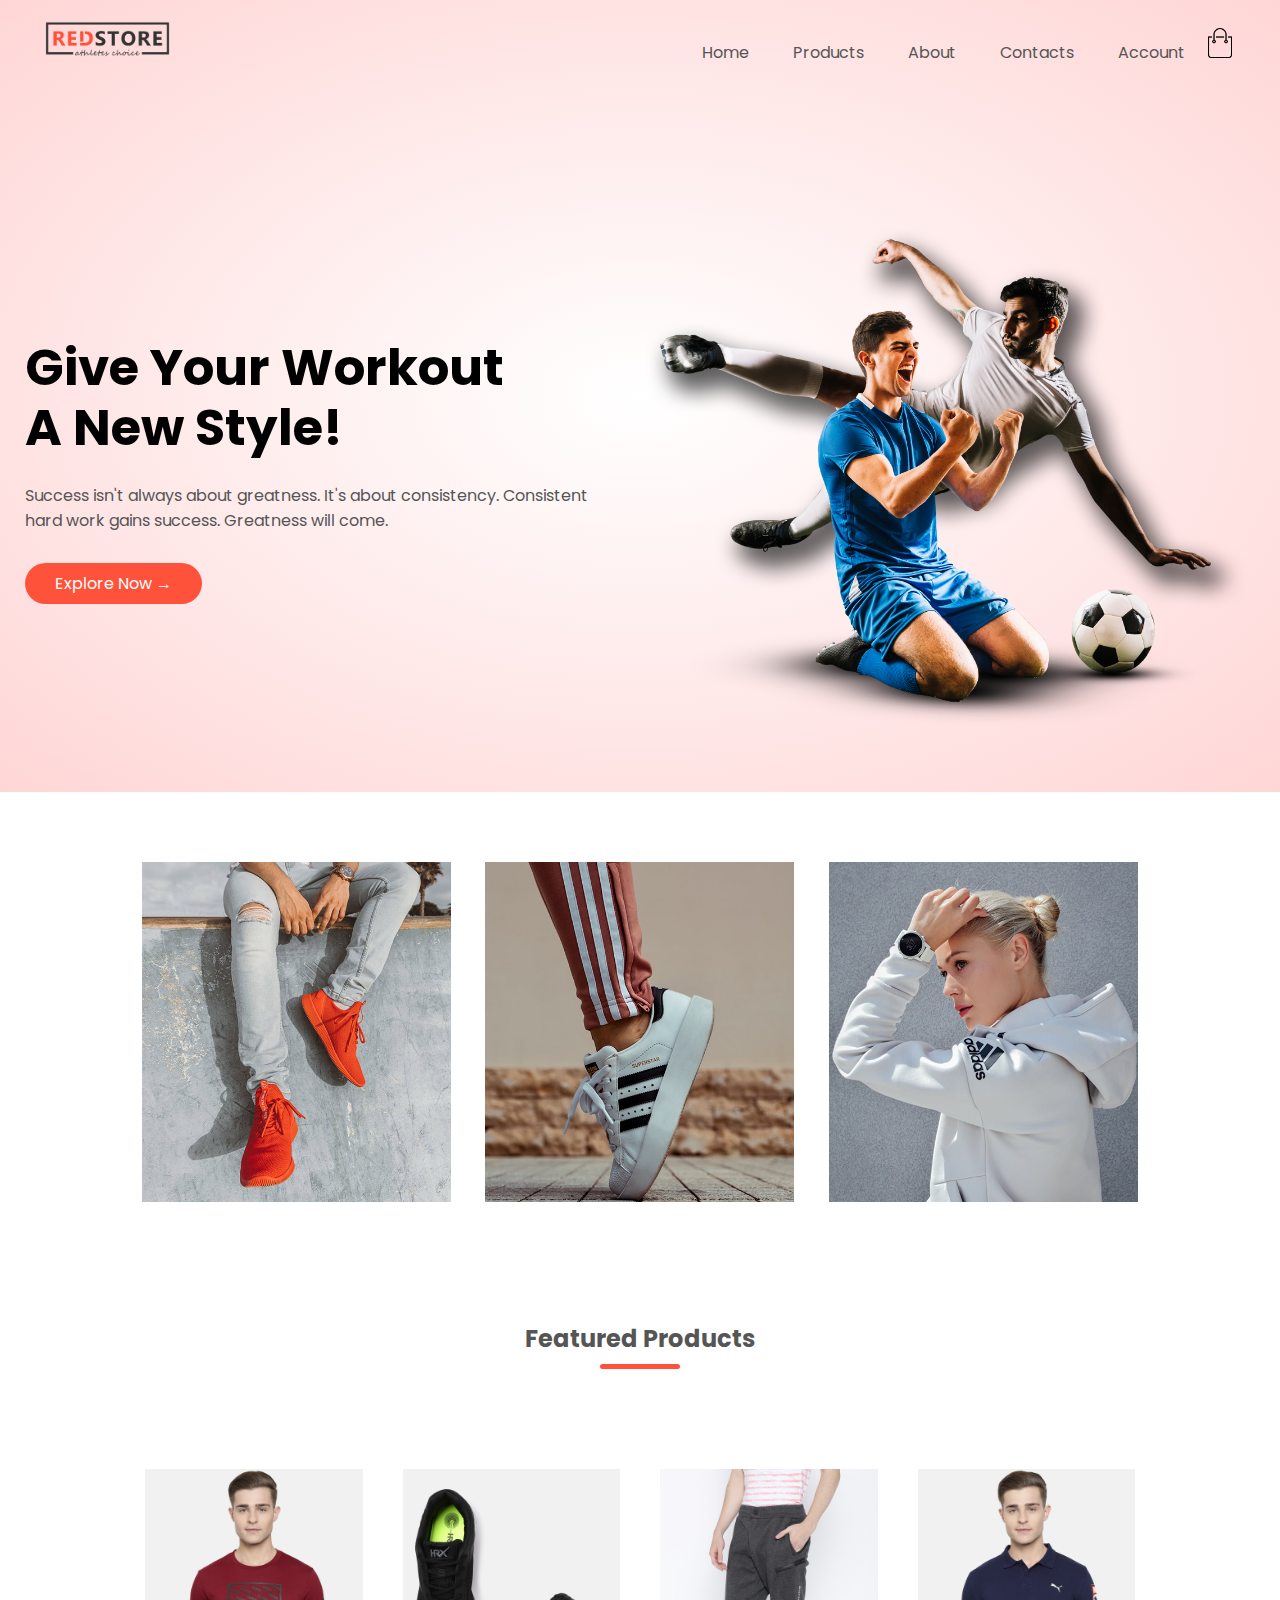
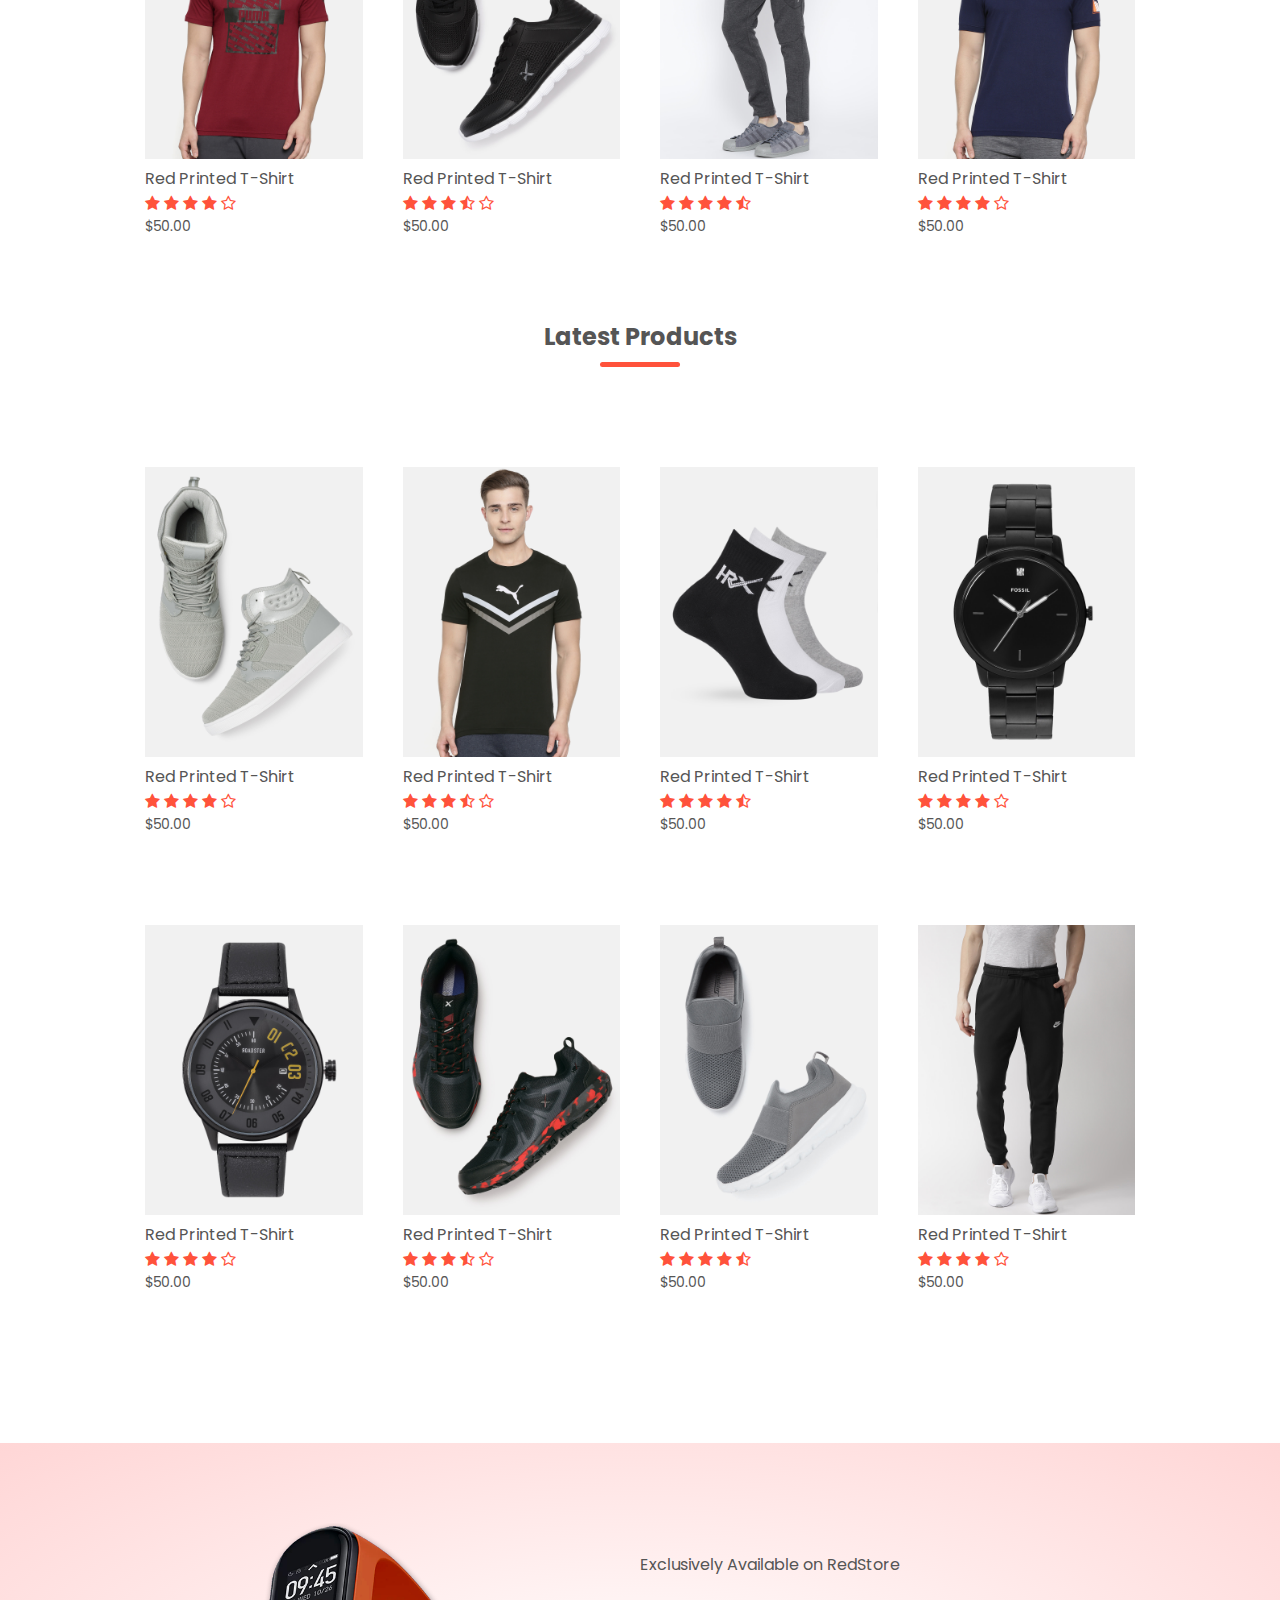
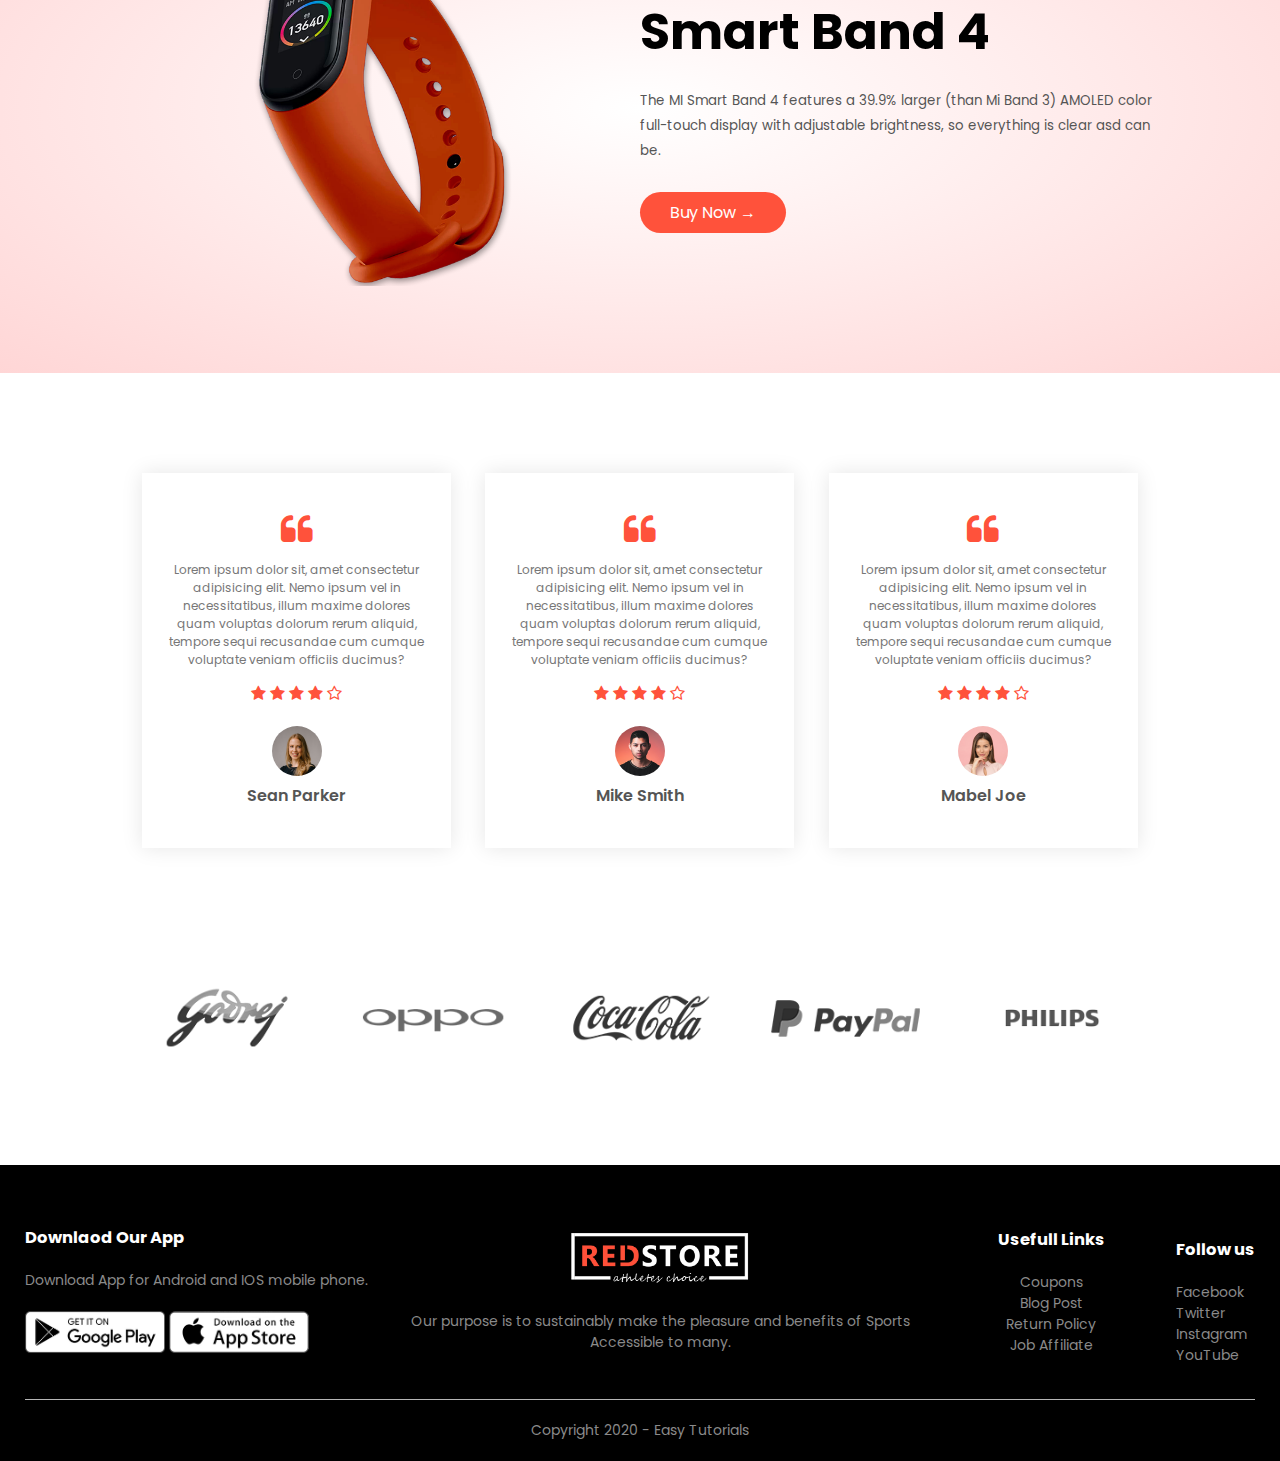
<file: index.html>
<!DOCTYPE html>
<html lang="en">
<head>
  <meta charset="UTF-8">
  <meta name="viewport" content="width=device-width, initial-scale=1.0">
  <title>RedStore | Ecommerce Website Design</title>
  <link rel="stylesheet" href="style.css">
  <link rel="preconnect" href="https://fonts.googleapis.com">
  <link rel="preconnect" href="https://fonts.gstatic.com" crossorigin>
  <link href="https://fonts.googleapis.com/css2?family=Poppins:wght@300;400;500;600;700&display=swap" rel="stylesheet">
  <link rel="stylesheet" href="https://stackpath.bootstrapcdn.com/font-awesome/4.7.0/css/font-awesome.min.css">
</head>
<body>
  <div class="header">
    <div class="container">
      <div class="navbar">
        <div class="logo">
          <img src="images/logo.png">
        </div>
        <nav>
          <ul id="MenuItems">
            <li><a href="">Home</a></li>
            <li><a href="">Products</a></li>
            <li><a href="">About</a></li>
            <li><a href="">Contacts</a></li>
            <li><a href="">Account</a></li>
          </ul>
        </nav>
        <img src="images/cart.png" width="30px" height="30px">
        <img src="images/menu.png" class="menu-icon" onclick="menutoggle()">
      </div>
      <div class="row">
        <div class="col-2">
          <h1>Give Your Workout<br> A New Style!</h1>
          <p>Success isn't always about greatness. It's about consistency. Consistent<br> hard work gains success. Greatness will come.</p>
          <a href="" class="btn">Explore Now &#8594;</a>
        </div>
        <div class="col-2">
          <img src="images/image1.png">
        </div>
      </div>
    </div>
  </div>

<!-- Featured Categories -->
  <div class="categories">
    <div class="small-container">
      <div class="row">
        <div class="col-3">
          <img src="images/category-1.jpg" alt="">
        </div>
        <div class="col-3">
          <img src="images/category-2.jpg" alt="">
        </div>
        <div class="col-3">
          <img src="images/category-3.jpg" alt="">
        </div>
      </div>
    </div>
  </div>

  <!-- Featured Categories -->
   <div class="small-container">
    <h2 class="title">Featured Products</h2>
    <div class="row">
      <div class="col-4">
        <img src="images/product-1.jpg" alt="">
        <h4>Red Printed T-Shirt</h4>
        <div class="rating">
          <i class="fa fa-star"></i>
          <i class="fa fa-star"></i>
          <i class="fa fa-star"></i>
          <i class="fa fa-star"></i>
          <i class="fa fa-star-o"></i>
        </div>
        <p>$50.00</p>
      </div>

      <div class="col-4">
        <img src="images/product-2.jpg" alt="">
        <h4>Red Printed T-Shirt</h4>
        <div class="rating">
          <i class="fa fa-star"></i>
          <i class="fa fa-star"></i>
          <i class="fa fa-star"></i>
          <i class="fa fa-star-half-o"></i>
          <i class="fa fa-star-o"></i>
        </div>
        <p>$50.00</p>
      </div>

      <div class="col-4">
        <img src="images/product-3.jpg" alt="">
        <h4>Red Printed T-Shirt</h4>
        <div class="rating">
          <i class="fa fa-star"></i>
          <i class="fa fa-star"></i>
          <i class="fa fa-star"></i>
          <i class="fa fa-star"></i>
          <i class="fa fa-star-half-o"></i>
        </div>
        <p>$50.00</p>
      </div>

      <div class="col-4">
        <img src="images/product-4.jpg" alt="">
        <h4>Red Printed T-Shirt</h4>
        <div class="rating">
          <i class="fa fa-star"></i>
          <i class="fa fa-star"></i>
          <i class="fa fa-star"></i>
          <i class="fa fa-star"></i>
          <i class="fa fa-star-o"></i>
        </div>
        <p>$50.00</p>
      </div>
    </div>
    <h2 class="title">Latest Products</h2>
    <div class="row">
      <div class="col-4">
        <img src="images/product-5.jpg" alt="">
        <h4>Red Printed T-Shirt</h4>
        <div class="rating">
          <i class="fa fa-star"></i>
          <i class="fa fa-star"></i>
          <i class="fa fa-star"></i>
          <i class="fa fa-star"></i>
          <i class="fa fa-star-o"></i>
        </div>
        <p>$50.00</p>
      </div>

      <div class="col-4">
        <img src="images/product-6.jpg" alt="">
        <h4>Red Printed T-Shirt</h4>
        <div class="rating">
          <i class="fa fa-star"></i>
          <i class="fa fa-star"></i>
          <i class="fa fa-star"></i>
          <i class="fa fa-star-half-o"></i>
          <i class="fa fa-star-o"></i>
        </div>
        <p>$50.00</p>
      </div>

      <div class="col-4">
        <img src="images/product-7.jpg" alt="">
        <h4>Red Printed T-Shirt</h4>
        <div class="rating">
          <i class="fa fa-star"></i>
          <i class="fa fa-star"></i>
          <i class="fa fa-star"></i>
          <i class="fa fa-star"></i>
          <i class="fa fa-star-half-o"></i>
        </div>
        <p>$50.00</p>
      </div>

      <div class="col-4">
        <img src="images/product-8.jpg" alt="">
        <h4>Red Printed T-Shirt</h4>
        <div class="rating">
          <i class="fa fa-star"></i>
          <i class="fa fa-star"></i>
          <i class="fa fa-star"></i>
          <i class="fa fa-star"></i>
          <i class="fa fa-star-o"></i>
        </div>
        <p>$50.00</p>
      </div>
    </div>

    <div class="row">
      <div class="col-4">
        <img src="images/product-9.jpg" alt="">
        <h4>Red Printed T-Shirt</h4>
        <div class="rating">
          <i class="fa fa-star"></i>
          <i class="fa fa-star"></i>
          <i class="fa fa-star"></i>
          <i class="fa fa-star"></i>
          <i class="fa fa-star-o"></i>
        </div>
        <p>$50.00</p>
      </div>

      <div class="col-4">
        <img src="images/product-10.jpg" alt="">
        <h4>Red Printed T-Shirt</h4>
        <div class="rating">
          <i class="fa fa-star"></i>
          <i class="fa fa-star"></i>
          <i class="fa fa-star"></i>
          <i class="fa fa-star-half-o"></i>
          <i class="fa fa-star-o"></i>
        </div>
        <p>$50.00</p>
      </div>

      <div class="col-4">
        <img src="images/product-11.jpg" alt="">
        <h4>Red Printed T-Shirt</h4>
        <div class="rating">
          <i class="fa fa-star"></i>
          <i class="fa fa-star"></i>
          <i class="fa fa-star"></i>
          <i class="fa fa-star"></i>
          <i class="fa fa-star-half-o"></i>
        </div>
        <p>$50.00</p>
      </div>

      <div class="col-4">
        <img src="images/product-12.jpg" alt="">
        <h4>Red Printed T-Shirt</h4>
        <div class="rating">
          <i class="fa fa-star"></i>
          <i class="fa fa-star"></i>
          <i class="fa fa-star"></i>
          <i class="fa fa-star"></i>
          <i class="fa fa-star-o"></i>
        </div>
        <p>$50.00</p>
      </div>
    </div>
   </div>
   <!-- Offer -->
    <div class="offer">  
      <div class="small-container">
        <div class="row">
          <div class="col-2">
            <img src="images/exclusive.png" class="offer-img">
          </div>
          <div class="col-2">
            <p>Exclusively Available on RedStore</p>
            <h1>Smart  Band 4</h1>
            <small>
              The MI Smart Band 4 features a 39.9% larger (than Mi Band 3) AMOLED color full-touch display with adjustable brightness, so everything is clear asd can be. <br>
            </small>
            <a href="" class="btn">Buy Now &#8594;</a>
          </div>
        </div>
      </div>
    </div>

    <!-- Testimonial -->
    <div class="testimonial">
      <div class="small-container">
        <div class="row">
          <div class="col-3">
            <i class="fa fa-quote-left"></i>
            <p>Lorem ipsum dolor sit, amet consectetur adipisicing elit. Nemo ipsum vel in necessitatibus, illum maxime dolores quam voluptas dolorum rerum aliquid, tempore sequi recusandae cum cumque voluptate veniam officiis ducimus?</p>
            <div class="rating">
              <i class="fa fa-star"></i>
              <i class="fa fa-star"></i>
              <i class="fa fa-star"></i>
              <i class="fa fa-star"></i>
              <i class="fa fa-star-o"></i>
            </div>
            <img src="images/user-1.png" alt="">
            <h3>Sean Parker</h3>
          </div>

          <div class="col-3">
            <i class="fa fa-quote-left"></i>
            <p>Lorem ipsum dolor sit, amet consectetur adipisicing elit. Nemo ipsum vel in necessitatibus, illum maxime dolores quam voluptas dolorum rerum aliquid, tempore sequi recusandae cum cumque voluptate veniam officiis ducimus?</p>
            <div class="rating">
              <i class="fa fa-star"></i>
              <i class="fa fa-star"></i>
              <i class="fa fa-star"></i>
              <i class="fa fa-star"></i>
              <i class="fa fa-star-o"></i>
            </div>
            <img src="images/user-2.png" alt="">
            <h3>Mike Smith</h3>
          </div>

          <div class="col-3">
            <i class="fa fa-quote-left"></i>
            <p>Lorem ipsum dolor sit, amet consectetur adipisicing elit. Nemo ipsum vel in necessitatibus, illum maxime dolores quam voluptas dolorum rerum aliquid, tempore sequi recusandae cum cumque voluptate veniam officiis ducimus?</p>
            <div class="rating">
              <i class="fa fa-star"></i>
              <i class="fa fa-star"></i>
              <i class="fa fa-star"></i>
              <i class="fa fa-star"></i>
              <i class="fa fa-star-o"></i>
            </div>
            <img src="images/user-3.png" alt="">
            <h3>Mabel Joe</h3>
          </div>
        </div>
      </div>
    </div>

    <!-- Brands -->
     <div class="brands">
      <div class="small-container">
        <div class="row">
          <div class="col-5">
            <img src="images/logo-godrej.png">
          </div>
          <div class="col-5">
            <img src="images/logo-oppo.png">
          </div>
          <div class="col-5">
            <img src="images/logo-coca-cola.png">
          </div>
          <div class="col-5">
            <img src="images/logo-paypal.png">
          </div>
          <div class="col-5">
            <img src="images/logo-philips.png">
          </div>
        </div>
      </div>
     </div>
     <!-- Footer -->
     <div class="footer">
        <div class="container">
          <div class="row">
            <div class="footer-col-1">
              <h3>Downlaod Our App</h3>
              <p>Download App for Android and IOS mobile phone.</p>
              <div class="app-logo">
                <img src="images/play-store.png">
                <img src="images/app-store.png">
              </div>
            </div>
            <div class="footer-col-2">
              <img src="images/logo-white.png">
              <p>Our purpose is to sustainably make the pleasure and benefits of Sports Accessible to many.</p>
            </div>
            <div class="footer-col-3">
              <h3>Usefull Links</h3>
              <ul>
                <li>Coupons</li>
                <li>Blog Post</li>
                <li>Return Policy</li>
                <li>Job Affiliate</li>
              </ul>
            </div>
            <div class="footer-col-5">
              <h3>Follow us</h3>
              <ul>
                <li>Facebook</li>
                <li>Twitter</li>
                <li>Instagram</li>
                <li>YouTube</li>
              </ul>
            </div>
          </div>
          <hr>
          <p class="copyright">Copyright 2020 - Easy Tutorials</p>
        </div>
     </div>

     <!-- js for toggle menu -->
      <script>
        var MenuItems = document.getElementById("MenuItems");

        MenuItems.style.maxHeight = "0px";

        function menutoggle() {
          if(MenuItems.style.maxHeight == "0px")
              {
                MenuItems.style.maxHeight = "200px"
              }
          else
              {
                MenuItems.style.maxHeight = "0px"
              }
        }
      </script>
</body>
</html>
</file>
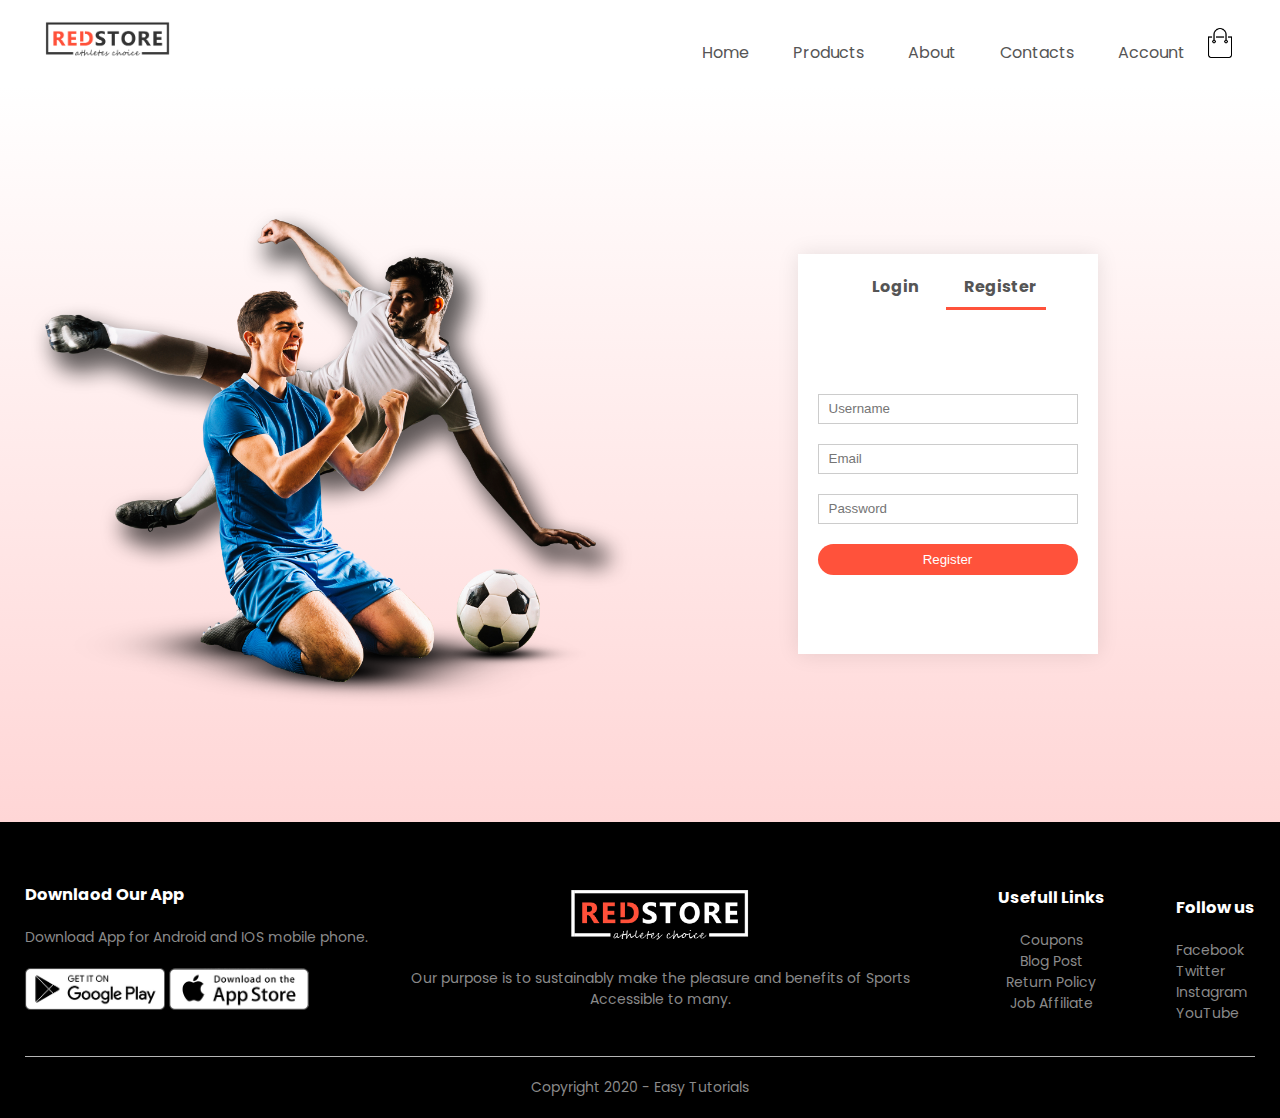
<file: account.html>
<!DOCTYPE html>
<html lang="en">
<head>
  <meta charset="UTF-8">
  <meta name="viewport" content="width=device-width, initial-scale=1.0">
  <title>All Products RedStore</title>
  <link rel="stylesheet" href="style.css">
  <link rel="preconnect" href="https://fonts.googleapis.com">
  <link rel="preconnect" href="https://fonts.gstatic.com" crossorigin>
  <link href="https://fonts.googleapis.com/css2?family=Poppins:wght@300;400;500;600;700&display=swap" rel="stylesheet">
  <link rel="stylesheet" href="https://stackpath.bootstrapcdn.com/font-awesome/4.7.0/css/font-awesome.min.css">
</head>
<body>
    <div class="container">
      <div class="navbar">
        <div class="logo">
          <img src="images/logo.png">
        </div>
        <nav>
          <ul id="MenuItems">
            <li><a href="">Home</a></li>
            <li><a href="">Products</a></li>
            <li><a href="">About</a></li>
            <li><a href="">Contacts</a></li>
            <li><a href="">Account</a></li>
          </ul>
        </nav>
        <img src="images/cart.png" width="30px" height="30px">
        <img src="images/menu.png" class="menu-icon" onclick="menutoggle()">
      </div>
    </div>
 
    <!-- Accouny page -->

    <div class="account-page">
      <div class="container">
        <div class="row">
          <div class="col-2">
            <img src="images/image1.png" width="100%">
          </div>

          <div class="col-2">
            <div class="form-container">
              <div class="form-btn">
                <span onclick="login()">Login</span>
                <span onclick="register()">Register</span>
                <hr id="Indicator">
              </div>

              <form id="LoginForm">
                <input type="text" placeholder="Username">
                <input type="password" placeholder="Password">
                <button type="submit" class="btn">Login</button>
                <a href="">Forgot Password</a>
              </form>

              <form id="RegForm">
                <input type="text" placeholder="Username">
                <input type="email" placeholder="Email">
                <input type="password" placeholder="Password">
                <button type="submit" class="btn">Register</button>
              </form>
            </div>
          </div>
        </div>
      </div>
    </div>


    <!-- Footer -->
    <div class="footer">
      <div class="container">
        <div class="row">
          <div class="footer-col-1">
            <h3>Downlaod Our App</h3>
            <p>Download App for Android and IOS mobile phone.</p>
            <div class="app-logo">
              <img src="images/play-store.png">
              <img src="images/app-store.png">
            </div>
          </div>
          <div class="footer-col-2">
            <img src="images/logo-white.png">
            <p>Our purpose is to sustainably make the pleasure and benefits of Sports Accessible to many.</p>
          </div>
          <div class="footer-col-3">
            <h3>Usefull Links</h3>
            <ul>
              <li>Coupons</li>
              <li>Blog Post</li>
              <li>Return Policy</li>
              <li>Job Affiliate</li>
            </ul>
          </div>
          <div class="footer-col-5">
            <h3>Follow us</h3>
            <ul>
              <li>Facebook</li>
              <li>Twitter</li>
              <li>Instagram</li>
              <li>YouTube</li>
            </ul>
          </div>
        </div>
        <hr>
        <p class="copyright">Copyright 2020 - Easy Tutorials</p>
      </div>
    </div>

     <!-- js for toggle menu -->
      <script>
        var MenuItems = document.getElementById("MenuItems");

        MenuItems.style.maxHeight = "0px";

        function menutoggle() {
          if(MenuItems.style.maxHeight == "0px")
              {
                MenuItems.style.maxHeight = "200px"
              }
          else
              {
                MenuItems.style.maxHeight = "0px"
              }
        }
      </script>


<!-- js for toggle form -->
      
      <script>
        var LoginForm = document.getElementById("LoginForm")
        var RegForm = document.getElementById("RegForm")
        var Indicator = document.getElementById("Indicator")

          function register(){
            RegForm.style.transform = "translateX(0px)";
            LoginForm.style.transform = "translateX(0px)";
            Indicator.style.transform = "translateX(100px)";
          }

          function login(){
            RegForm.style.transform = "translateX(300px)";
            LoginForm.style.transform = "translateX(300px)";
            Indicator.style.transform = "translateX(0px)";
          }

      </script>
</body>
</html>
</file>
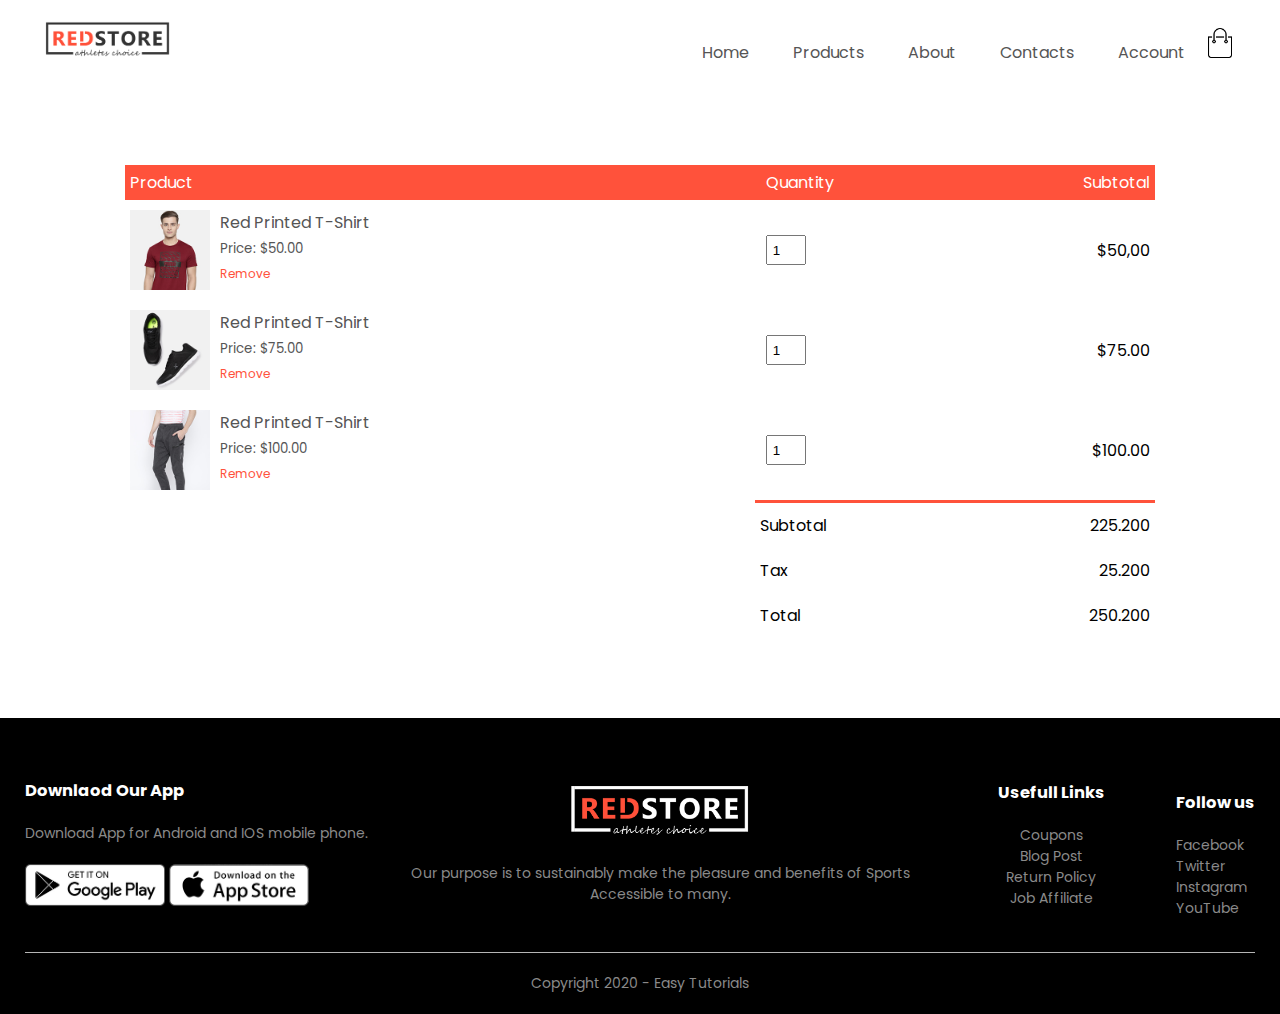
<file: cart.html>
<!DOCTYPE html>
<html lang="en">
<head>
  <meta charset="UTF-8">
  <meta name="viewport" content="width=device-width, initial-scale=1.0">
  <title>All Products RedStore</title>
  <link rel="stylesheet" href="style.css">
  <link rel="preconnect" href="https://fonts.googleapis.com">
  <link rel="preconnect" href="https://fonts.gstatic.com" crossorigin>
  <link href="https://fonts.googleapis.com/css2?family=Poppins:wght@300;400;500;600;700&display=swap" rel="stylesheet">
  <link rel="stylesheet" href="https://stackpath.bootstrapcdn.com/font-awesome/4.7.0/css/font-awesome.min.css">
</head>
<body>
    <div class="container">
      <div class="navbar">
        <div class="logo">
          <img src="images/logo.png">
        </div>
        <nav>
          <ul id="MenuItems">
            <li><a href="">Home</a></li>
            <li><a href="">Products</a></li>
            <li><a href="">About</a></li>
            <li><a href="">Contacts</a></li>
            <li><a href="">Account</a></li>
          </ul>
        </nav>
        <img src="images/cart.png" width="30px" height="30px">
        <img src="images/menu.png" class="menu-icon" onclick="menutoggle()">
      </div>
    </div>
    <!------------ Cart Item Details  ------------>
    <div class="small-container cart-page">
      <table>
        <tr>
          <th>Product</th>
          <th>Quantity</th>
          <th>Subtotal</th>
        </tr>
        <tr>
          <td>
            <div class="cart-info">
              <img src="images/buy-1.jpg" alt="">
              <div>
                <p>Red Printed T-Shirt</p>
                <small>Price: $50.00</small>
                <br>
                <a href="">Remove</a>
              </div>
            </div>
          </td>
          <td><input type="number" value="1"></td>
          <td>$50,00</td>
        </tr>
        <tr>
          <td>
            <div class="cart-info">
              <img src="images/buy-2.jpg" alt="">
              <div>
                <p>Red Printed T-Shirt</p>
                <small>Price: $75.00</small>
                <br>
                <a href="">Remove</a>
              </div>
            </div>
          </td>
          <td><input type="number" value="1"></td>
          <td>$75.00</td>
        </tr>
        <tr>
          <td>
            <div class="cart-info">
              <img src="images/buy-3.jpg" alt="">
              <div>
                <p>Red Printed T-Shirt</p>
                <small>Price: $100.00</small>
                <br>
                <a href="">Remove</a>
              </div>
            </div>
          </td>
          <td><input type="number" value="1"></td>
          <td>$100.00</td>
        </tr>
      </table>

      <div class="total-price">
        <table>
          <tr>
            <td>Subtotal</td>
            <td>225.200</td>
          </tr>
          <tr>
            <td>Tax</td>
            <td>25.200</td>
          </tr>
          <tr>
            <td>Total</td>
            <td>250.200</td>
          </tr>
        </table>

      </div>
    </div>


    <!-- Footer -->
    <div class="footer">
      <div class="container">
        <div class="row">
          <div class="footer-col-1">
            <h3>Downlaod Our App</h3>
            <p>Download App for Android and IOS mobile phone.</p>
            <div class="app-logo">
              <img src="images/play-store.png">
              <img src="images/app-store.png">
            </div>
          </div>
          <div class="footer-col-2">
            <img src="images/logo-white.png">
            <p>Our purpose is to sustainably make the pleasure and benefits of Sports Accessible to many.</p>
          </div>
          <div class="footer-col-3">
            <h3>Usefull Links</h3>
            <ul>
              <li>Coupons</li>
              <li>Blog Post</li>
              <li>Return Policy</li>
              <li>Job Affiliate</li>
            </ul>
          </div>
          <div class="footer-col-5">
            <h3>Follow us</h3>
            <ul>
              <li>Facebook</li>
              <li>Twitter</li>
              <li>Instagram</li>
              <li>YouTube</li>
            </ul>
          </div>
        </div>
        <hr>
        <p class="copyright">Copyright 2020 - Easy Tutorials</p>
      </div>
    </div>

     <!-- js for toggle menu -->
      <script>
        var MenuItems = document.getElementById("MenuItems");

        MenuItems.style.maxHeight = "0px";

        function menutoggle() {
          if(MenuItems.style.maxHeight == "0px")
              {
                MenuItems.style.maxHeight = "200px"
              }
          else
              {
                MenuItems.style.maxHeight = "0px"
              }
        }
      </script>
</body>
</html>
</file>
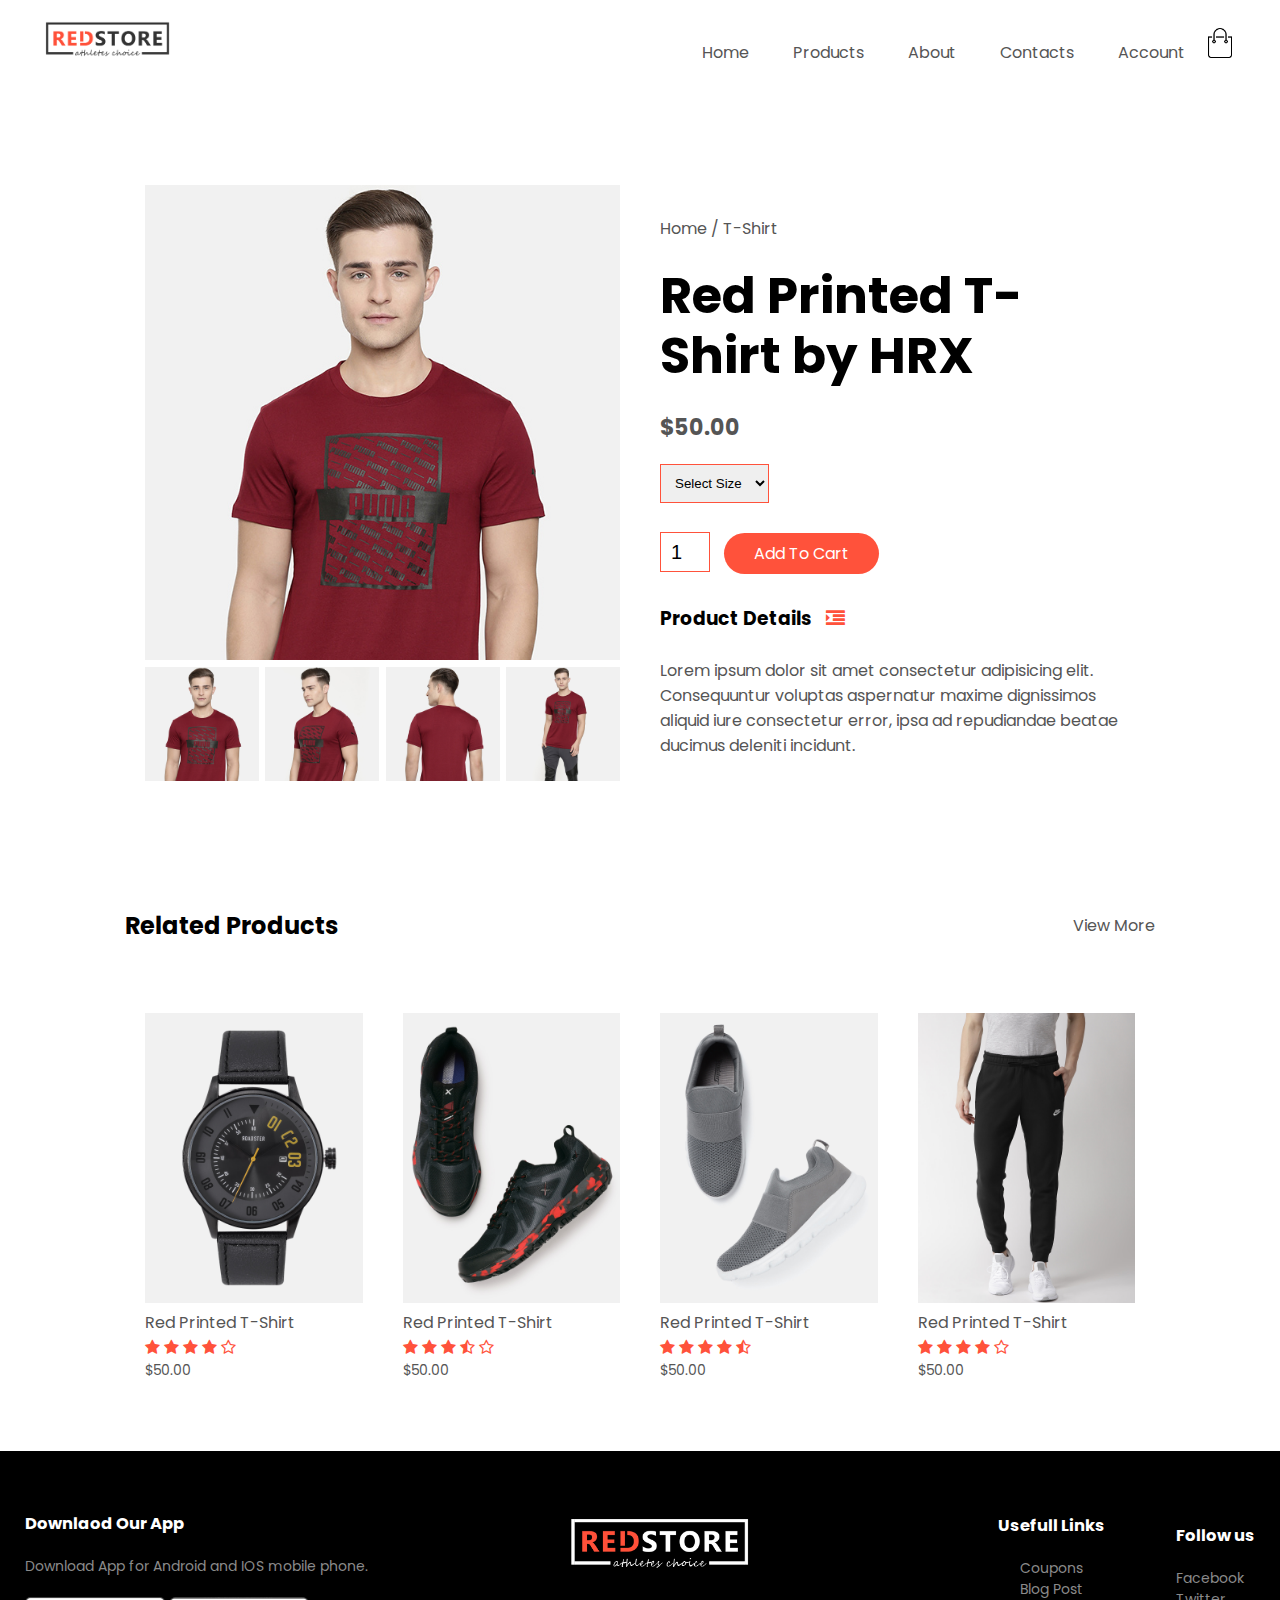
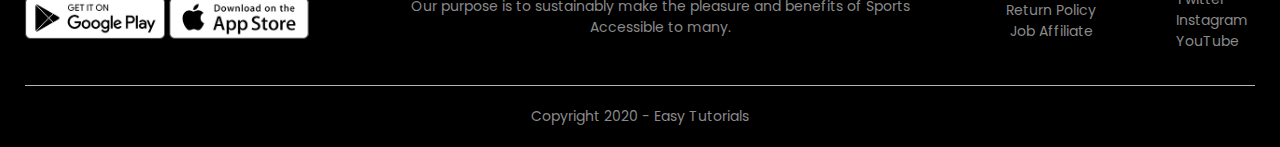
<file: product-details.html>
<!DOCTYPE html>
<html lang="en">
<head>
  <meta charset="UTF-8">
  <meta name="viewport" content="width=device-width, initial-scale=1.0">
  <title>All Products RedStore</title>
  <link rel="stylesheet" href="style.css">
  <link rel="preconnect" href="https://fonts.googleapis.com">
  <link rel="preconnect" href="https://fonts.gstatic.com" crossorigin>
  <link href="https://fonts.googleapis.com/css2?family=Poppins:wght@300;400;500;600;700&display=swap" rel="stylesheet">
  <link rel="stylesheet" href="https://stackpath.bootstrapcdn.com/font-awesome/4.7.0/css/font-awesome.min.css">
</head>
<body>
    <div class="container">
      <div class="navbar">
        <div class="logo">
          <img src="images/logo.png">
        </div>
        <nav>
          <ul id="MenuItems">
            <li><a href="">Home</a></li>
            <li><a href="">Products</a></li>
            <li><a href="">About</a></li>
            <li><a href="">Contacts</a></li>
            <li><a href="">Account</a></li>
          </ul>
        </nav>
        <img src="images/cart.png" width="30px" height="30px">
        <img src="images/menu.png" class="menu-icon" onclick="menutoggle()">
      </div>
    </div>
<!-- Single Product details -->
    <div class="small-container single-product">
      <div class="row">
        <div class="col-2">
          <img src="images/gallery-1.jpg" width="100%" id="ProductImg">

          <div class="small-img-row">
            <div class="small-img-col">
              <img src="images/gallery-1.jpg" width="100%" class="small-img">
            </div>
            <div class="small-img-col">
              <img src="images/gallery-2.jpg" width="100%" class="small-img">
            </div>
            <div class="small-img-col">
              <img src="images/gallery-3.jpg" width="100%" class="small-img">
            </div>
            <div class="small-img-col">
              <img src="images/gallery-4.jpg" width="100%" class="small-img">
            </div>
          </div>



        </div>
        <div class="col-2">
          <p>Home / T-Shirt</p>
          <h1>Red Printed T-Shirt by HRX</h1>
          <h4>$50.00</h4>
          <select>
            <option>Select Size</option>
            <option>XXL</option>
            <option>XL</option>
            <option>Large</option>
            <option>Medium</option>
            <option>Small</option>
          </select>
          <input type="number" value="1">
          <a href="" class="btn">Add To Cart</a>
          <h3>Product Details <i class="fa fa-indent"></i></h3>
          <br>
          <p>
            Lorem ipsum dolor sit amet consectetur adipisicing elit. Consequuntur voluptas aspernatur maxime dignissimos aliquid iure consectetur error, ipsa ad repudiandae beatae ducimus deleniti incidunt.
          </p>
        </div>
      </div>
    </div>
<!-- Title -->
    <div class="small-container">
      <div class="row row-2">
        <h2>Related Products</h2>
        <p>View More</p>

      </div>
    </div>

<!-- Products -->

  <!--  -->
   <div class="small-container">


    <div class="row">
      <div class="col-4">
        <img src="images/product-9.jpg" alt="">
        <h4>Red Printed T-Shirt</h4>
        <div class="rating">
          <i class="fa fa-star"></i>
          <i class="fa fa-star"></i>
          <i class="fa fa-star"></i>
          <i class="fa fa-star"></i>
          <i class="fa fa-star-o"></i>
        </div>
        <p>$50.00</p>
      </div>

      <div class="col-4">
        <img src="images/product-10.jpg" alt="">
        <h4>Red Printed T-Shirt</h4>
        <div class="rating">
          <i class="fa fa-star"></i>
          <i class="fa fa-star"></i>
          <i class="fa fa-star"></i>
          <i class="fa fa-star-half-o"></i>
          <i class="fa fa-star-o"></i>
        </div>
        <p>$50.00</p>
      </div>

      <div class="col-4">
        <img src="images/product-11.jpg" alt="">
        <h4>Red Printed T-Shirt</h4>
        <div class="rating">
          <i class="fa fa-star"></i>
          <i class="fa fa-star"></i>
          <i class="fa fa-star"></i>
          <i class="fa fa-star"></i>
          <i class="fa fa-star-half-o"></i>
        </div>
        <p>$50.00</p>
      </div>

      <div class="col-4">
        <img src="images/product-12.jpg" alt="">
        <h4>Red Printed T-Shirt</h4>
        <div class="rating">
          <i class="fa fa-star"></i>
          <i class="fa fa-star"></i>
          <i class="fa fa-star"></i>
          <i class="fa fa-star"></i>
          <i class="fa fa-star-o"></i>
        </div>
        <p>$50.00</p>
      </div>
    </div>
    
   </div>


     <!-- Footer -->
     <div class="footer">
        <div class="container">
          <div class="row">
            <div class="footer-col-1">
              <h3>Downlaod Our App</h3>
              <p>Download App for Android and IOS mobile phone.</p>
              <div class="app-logo">
                <img src="images/play-store.png">
                <img src="images/app-store.png">
              </div>
            </div>
            <div class="footer-col-2">
              <img src="images/logo-white.png">
              <p>Our purpose is to sustainably make the pleasure and benefits of Sports Accessible to many.</p>
            </div>
            <div class="footer-col-3">
              <h3>Usefull Links</h3>
              <ul>
                <li>Coupons</li>
                <li>Blog Post</li>
                <li>Return Policy</li>
                <li>Job Affiliate</li>
              </ul>
            </div>
            <div class="footer-col-5">
              <h3>Follow us</h3>
              <ul>
                <li>Facebook</li>
                <li>Twitter</li>
                <li>Instagram</li>
                <li>YouTube</li>
              </ul>
            </div>
          </div>
          <hr>
          <p class="copyright">Copyright 2020 - Easy Tutorials</p>
        </div>
     </div>

     <!-- js for toggle menu -->
      <script>
        var MenuItems = document.getElementById("MenuItems");

        MenuItems.style.maxHeight = "0px";

        function menutoggle() {
          if(MenuItems.style.maxHeight == "0px")
              {
                MenuItems.style.maxHeight = "200px"
              }
          else
              {
                MenuItems.style.maxHeight = "0px"
              }
        }
      </script>


<!-- JS for prodcuct gallery -->
 <script>
  var ProductImg = document.getElementById("ProductImg")
  var SmallImg = document.getElementsByClassName("small-img")

    SmallImg[0].onclick = function(){
        ProductImg.src = SmallImg[0].src;
    }

    SmallImg[1].onclick = function(){
        ProductImg.src = SmallImg[1].src;
    }

    SmallImg[2].onclick = function(){
        ProductImg.src = SmallImg[2].src;
    }

    SmallImg[3].onclick = function(){
        ProductImg.src = SmallImg[3].src;
    }

 </script>
</body>
</html>
</file>
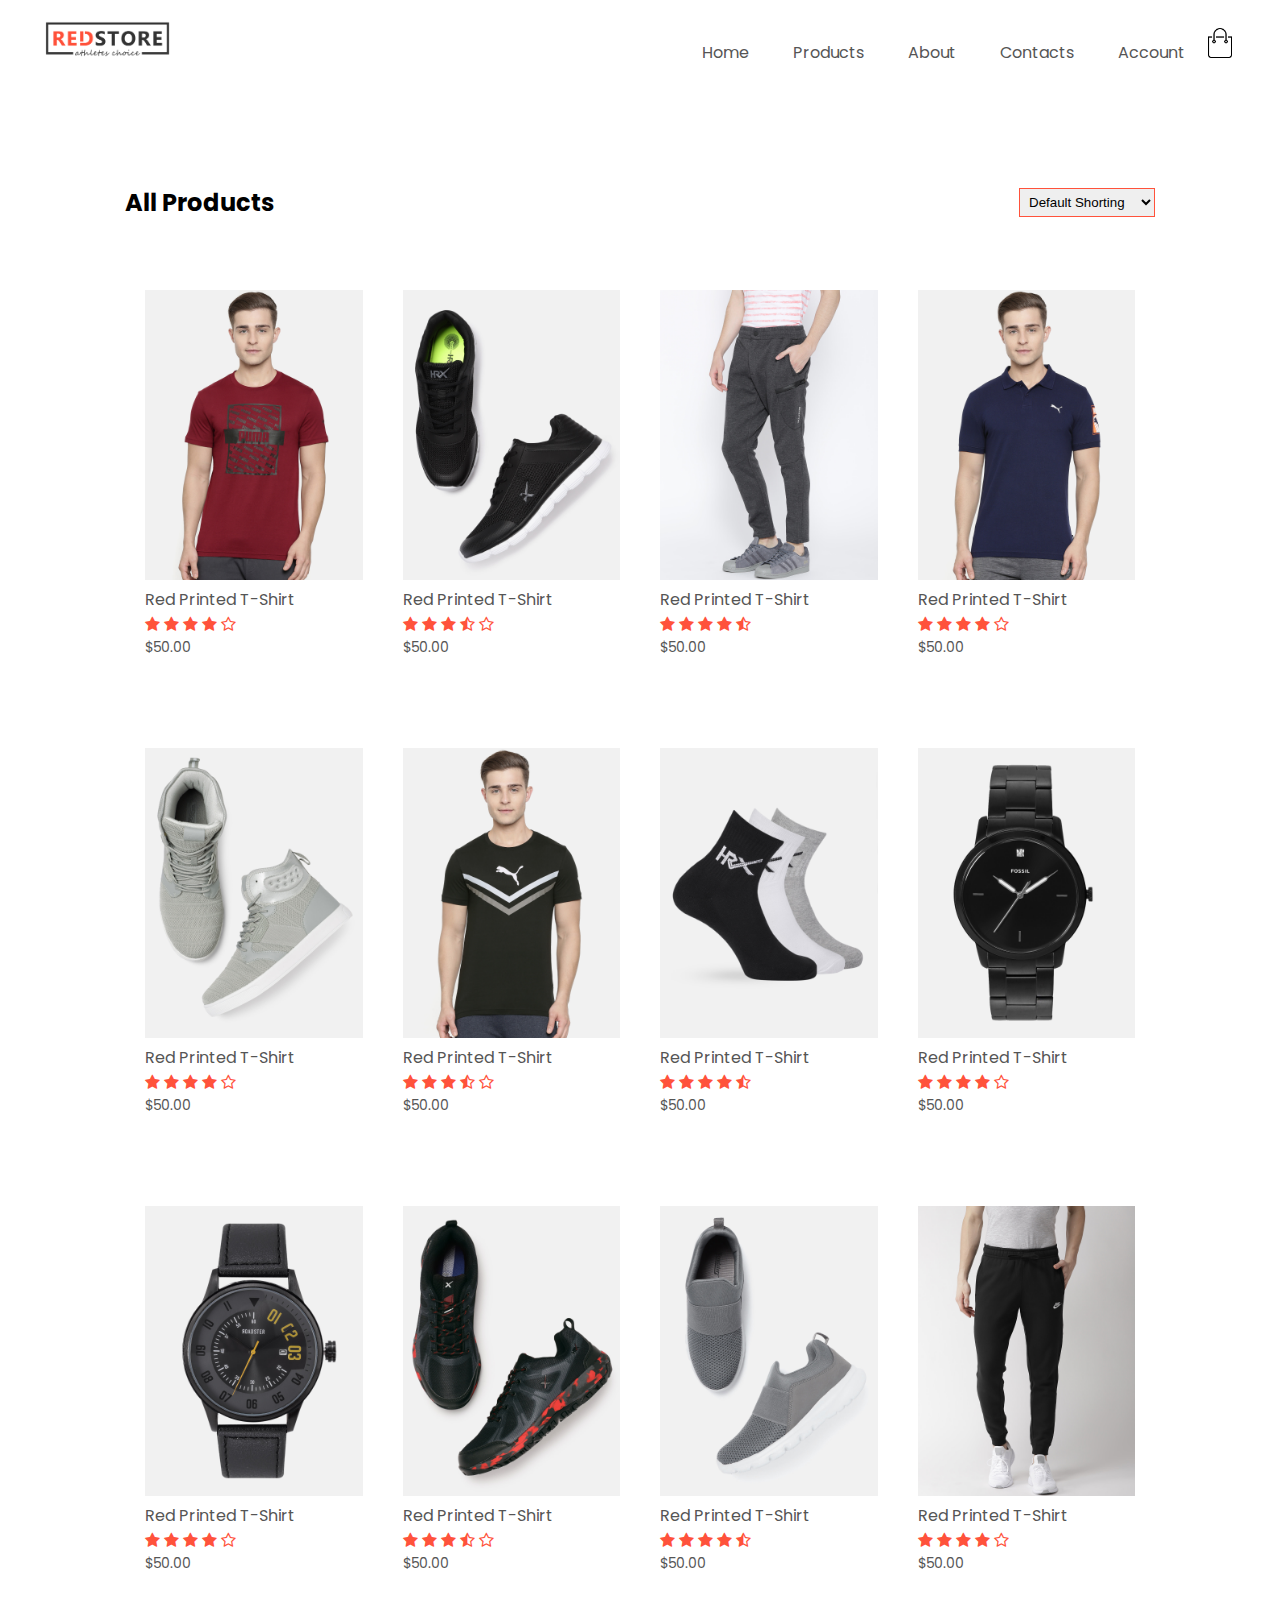
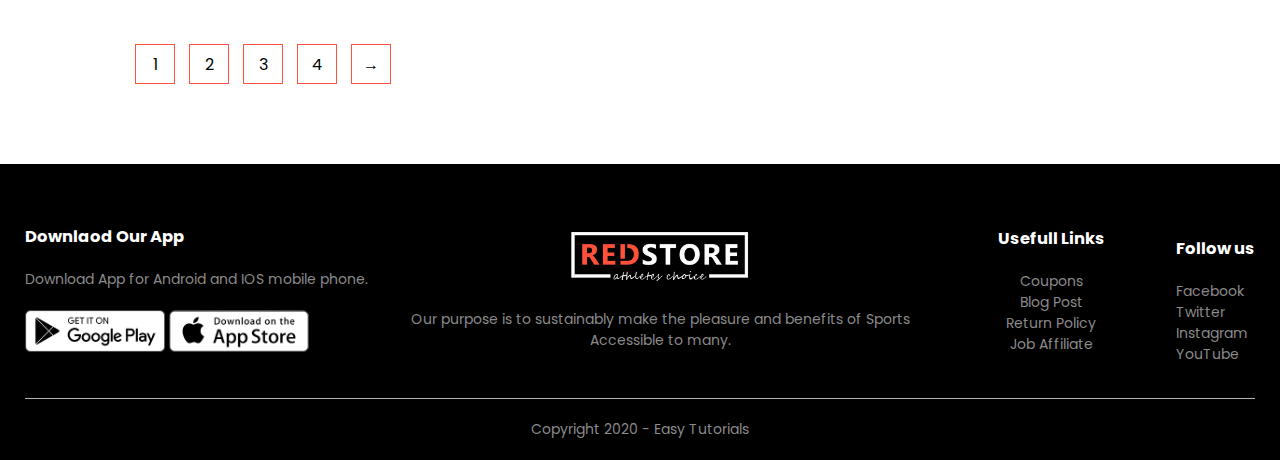
<file: product.html>
<!DOCTYPE html>
<html lang="en">
<head>
  <meta charset="UTF-8">
  <meta name="viewport" content="width=device-width, initial-scale=1.0">
  <title>All Products RedStore</title>
  <link rel="stylesheet" href="style.css">
  <link rel="preconnect" href="https://fonts.googleapis.com">
  <link rel="preconnect" href="https://fonts.gstatic.com" crossorigin>
  <link href="https://fonts.googleapis.com/css2?family=Poppins:wght@300;400;500;600;700&display=swap" rel="stylesheet">
  <link rel="stylesheet" href="https://stackpath.bootstrapcdn.com/font-awesome/4.7.0/css/font-awesome.min.css">
</head>
<body>
    <div class="container">
      <div class="navbar">
        <div class="logo">
          <img src="images/logo.png">
        </div>
        <nav>
          <ul id="MenuItems">
            <li><a href="">Home</a></li>
            <li><a href="">Products</a></li>
            <li><a href="">About</a></li>
            <li><a href="">Contacts</a></li>
            <li><a href="">Account</a></li>
          </ul>
        </nav>
        <img src="images/cart.png" width="30px" height="30px">
        <img src="images/menu.png" class="menu-icon" onclick="menutoggle()">
      </div>
    </div>
  <!--  -->
   <div class="small-container">

    <div class="row row-2">
      <h2>All Products</h2>
      <select>
        <option>Default Shorting</option>
        <option>Sort by price</option>
        <option>Sort by popularity</option>
        <option>Sort by rating</option>
        <option>Sort by sale</option>
      </select>
    </div>


    <div class="row">
      <div class="col-4">
        <img src="images/product-1.jpg" alt="">
        <h4>Red Printed T-Shirt</h4>
        <div class="rating">
          <i class="fa fa-star"></i>
          <i class="fa fa-star"></i>
          <i class="fa fa-star"></i>
          <i class="fa fa-star"></i>
          <i class="fa fa-star-o"></i>
        </div>
        <p>$50.00</p>
      </div>

      <div class="col-4">
        <img src="images/product-2.jpg" alt="">
        <h4>Red Printed T-Shirt</h4>
        <div class="rating">
          <i class="fa fa-star"></i>
          <i class="fa fa-star"></i>
          <i class="fa fa-star"></i>
          <i class="fa fa-star-half-o"></i>
          <i class="fa fa-star-o"></i>
        </div>
        <p>$50.00</p>
      </div>

      <div class="col-4">
        <img src="images/product-3.jpg" alt="">
        <h4>Red Printed T-Shirt</h4>
        <div class="rating">
          <i class="fa fa-star"></i>
          <i class="fa fa-star"></i>
          <i class="fa fa-star"></i>
          <i class="fa fa-star"></i>
          <i class="fa fa-star-half-o"></i>
        </div>
        <p>$50.00</p>
      </div>

      <div class="col-4">
        <img src="images/product-4.jpg" alt="">
        <h4>Red Printed T-Shirt</h4>
        <div class="rating">
          <i class="fa fa-star"></i>
          <i class="fa fa-star"></i>
          <i class="fa fa-star"></i>
          <i class="fa fa-star"></i>
          <i class="fa fa-star-o"></i>
        </div>
        <p>$50.00</p>
      </div>

      <div class="col-4">
        <img src="images/product-5.jpg" alt="">
        <h4>Red Printed T-Shirt</h4>
        <div class="rating">
          <i class="fa fa-star"></i>
          <i class="fa fa-star"></i>
          <i class="fa fa-star"></i>
          <i class="fa fa-star"></i>
          <i class="fa fa-star-o"></i>
        </div>
        <p>$50.00</p>
      </div>

      <div class="col-4">
        <img src="images/product-6.jpg" alt="">
        <h4>Red Printed T-Shirt</h4>
        <div class="rating">
          <i class="fa fa-star"></i>
          <i class="fa fa-star"></i>
          <i class="fa fa-star"></i>
          <i class="fa fa-star-half-o"></i>
          <i class="fa fa-star-o"></i>
        </div>
        <p>$50.00</p>
      </div>

      <div class="col-4">
        <img src="images/product-7.jpg" alt="">
        <h4>Red Printed T-Shirt</h4>
        <div class="rating">
          <i class="fa fa-star"></i>
          <i class="fa fa-star"></i>
          <i class="fa fa-star"></i>
          <i class="fa fa-star"></i>
          <i class="fa fa-star-half-o"></i>
        </div>
        <p>$50.00</p>
      </div>

      <div class="col-4">
        <img src="images/product-8.jpg" alt="">
        <h4>Red Printed T-Shirt</h4>
        <div class="rating">
          <i class="fa fa-star"></i>
          <i class="fa fa-star"></i>
          <i class="fa fa-star"></i>
          <i class="fa fa-star"></i>
          <i class="fa fa-star-o"></i>
        </div>
        <p>$50.00</p>
      </div>
      <div class="col-4">
        <img src="images/product-9.jpg" alt="">
        <h4>Red Printed T-Shirt</h4>
        <div class="rating">
          <i class="fa fa-star"></i>
          <i class="fa fa-star"></i>
          <i class="fa fa-star"></i>
          <i class="fa fa-star"></i>
          <i class="fa fa-star-o"></i>
        </div>
        <p>$50.00</p>
      </div>

      <div class="col-4">
        <img src="images/product-10.jpg" alt="">
        <h4>Red Printed T-Shirt</h4>
        <div class="rating">
          <i class="fa fa-star"></i>
          <i class="fa fa-star"></i>
          <i class="fa fa-star"></i>
          <i class="fa fa-star-half-o"></i>
          <i class="fa fa-star-o"></i>
        </div>
        <p>$50.00</p>
      </div>

      <div class="col-4">
        <img src="images/product-11.jpg" alt="">
        <h4>Red Printed T-Shirt</h4>
        <div class="rating">
          <i class="fa fa-star"></i>
          <i class="fa fa-star"></i>
          <i class="fa fa-star"></i>
          <i class="fa fa-star"></i>
          <i class="fa fa-star-half-o"></i>
        </div>
        <p>$50.00</p>
      </div>

      <div class="col-4">
        <img src="images/product-12.jpg" alt="">
        <h4>Red Printed T-Shirt</h4>
        <div class="rating">
          <i class="fa fa-star"></i>
          <i class="fa fa-star"></i>
          <i class="fa fa-star"></i>
          <i class="fa fa-star"></i>
          <i class="fa fa-star-o"></i>
        </div>
        <p>$50.00</p>
      </div>
    </div>
    <div class="page-btn">
      <span>1</span>
      <span>2</span>
      <span>3</span>
      <span>4</span>
      <span>&#8594;</span>
    </div>
   </div>


     <!-- Footer -->
     <div class="footer">
        <div class="container">
          <div class="row">
            <div class="footer-col-1">
              <h3>Downlaod Our App</h3>
              <p>Download App for Android and IOS mobile phone.</p>
              <div class="app-logo">
                <img src="images/play-store.png">
                <img src="images/app-store.png">
              </div>
            </div>
            <div class="footer-col-2">
              <img src="images/logo-white.png">
              <p>Our purpose is to sustainably make the pleasure and benefits of Sports Accessible to many.</p>
            </div>
            <div class="footer-col-3">
              <h3>Usefull Links</h3>
              <ul>
                <li>Coupons</li>
                <li>Blog Post</li>
                <li>Return Policy</li>
                <li>Job Affiliate</li>
              </ul>
            </div>
            <div class="footer-col-5">
              <h3>Follow us</h3>
              <ul>
                <li>Facebook</li>
                <li>Twitter</li>
                <li>Instagram</li>
                <li>YouTube</li>
              </ul>
            </div>
          </div>
          <hr>
          <p class="copyright">Copyright 2020 - Easy Tutorials</p>
        </div>
     </div>

     <!-- js for toggle menu -->
      <script>
        var MenuItems = document.getElementById("MenuItems");

        MenuItems.style.maxHeight = "0px";

        function menutoggle() {
          if(MenuItems.style.maxHeight == "0px")
              {
                MenuItems.style.maxHeight = "200px"
              }
          else
              {
                MenuItems.style.maxHeight = "0px"
              }
        }
      </script>
</body>
</html>
</file>
<file: style.css>
* {
  margin: 0;
  padding: 0;
  box-sizing: border-box;
}

body {
  font-family: "Poppins", sans-serif;
}

.logo img {
  width: 125px;
}

.navbar {
  display: flex;
  align-items: center;
  padding: 20px;
}

nav {
  flex: 1;
  text-align: right;
}

nav ul {
  display: inline-block;
  list-style: none;
}

nav ul li {
  display: inline-block;
  margin: 20px;
}

a {
  text-decoration: none;
  color: #555;
}

p {
  color: #555;
}

.container {
  max-width: 1300px;
  margin: auto;
  padding-left: 25px;
  padding-right: 25px;
}

.row {
  display: flex;
  align-items: center;
  flex-wrap: wrap;
  justify-content: space-around;
}

.col-2 {
  flex-basis: 50%;
  min-width: 300px;
}

.col-2 img {
  max-width: 100%;
  padding: 50px 0;
}

.col-2 h1 {
  font-size: 50px;
  line-height: 60px;
  margin: 25px 0;
}

.btn {
  display: inline-block;
  background: #ff523b;
  color: #fff;
  padding: 8px 30px;
  margin: 30px 0;
  border-radius: 30px;
  transition: background 0.5s;
}

.btn:hover {
  background: #563434;
}


.header {
  background: radial-gradient(#fff, #ffd6d6);
}


.header .row {
  margin-top: 70px;
}

.categories {
  margin: 70px 0;
}

.col-3 {
  flex-basis: 30%;
  min-width: 250px;
  margin-bottom: 30px;
}

.col-3 img {
  width: 100%;
}

.small-container {
  max-width: 1080px;
  margin: auto;
  padding-left: 25px;
  padding-right: 25px;
}


.col-4 {
  flex-basis: 25%;
  padding: 20px;
  min-width: 200px;
  margin-bottom: 50px;
  transition: transform 0.5s;
}

.col-4 img {
  width: 100%;
}

.title {
  text-align: center;
  margin: 0 auto 80px;
  position: relative;
  line-height: 60px;
  color: #555;
}

.title::after {
  content: '';
  background: #ff523b;
  width: 80px;
  height: 5px;
  border-radius: 5px;
  position: absolute;
  bottom: 0;
  left: 50%;
  transform: translateX(-50%);
}

h4 {
  color: #555;
  font-weight: normal  ;
}

.col-4 p{
  font-size: 14px;
}

.rating .fa {
  color: #ff523b;
}

.col-4:hover {
  transform: translateY(-5px);
}

.offer {
  background: radial-gradient(#fff, #ffd6d6);
  margin-top: 80px;
  padding: 30px 0;
}

.col-2 .offer-img {
  padding: 50px;
}

small {
  color: #555;
}


/* testimonial */
.testimonial {
  padding-top: 100px;
}

.testimonial .col-3{
  text-align: center;
  padding: 40px 20px;
  box-shadow: 0 0 20px 0px rgba(0,0,0,0.1);
  cursor: pointer;
  transition: transform 0.5s;
}

.testimonial .col-3 img {
  width: 50px;
  margin-top: 20px;
  border-radius: 50%;
}

.testimonial .col-3:hover {
  transform: translateY(-10px);
}


.fa.fa-quote-left{
  font-size: 34px;
  color: #ff523b;
}

.col-3 p {
  font-size: 12px;
  margin: 12px 0;
  color: #777;
}

.testimonial .col-3 h3 {
  font-weight: 600;
  color: #555;
  font-size: 16px;
}


/* Brands */
.brands {
  margin: 100px auto;
}

.col-5 {
  width: 160px;
}

.col-5 img {
  width: 100%;
  cursor: pointer;
  filter: grayscale(100%);
}

.col-5 img:hover{
  filter: grayscale(0);
}

/* footer */
.footer {
  background: #000;
  color: #8a8a8a;
  font-size: 14px;
  padding: 60px 0 20px;
}

.footer p {
  color: #8a8a8a;
}

.footer h3 {
  color: #fff;
  margin-bottom: 20px;
}

.footer-col-1, .footer-col-2, .footer-col-3, .footer-col-4 {
  min-width: 250px;
  margin-bottom: 20px;
}

.footer-col-1{
  flex-basis: 30%;
}

.footer-col-2{
  flex: 1;
  text-align: center;
}

.footer-col-2 img {
  width: 180px;
  margin-bottom: 20px;
}

.footer-col-3 , .footer-col-4{
  flex-basis: 12%;
  text-align: center;
}

ul {
  list-style-type: none;
}


.app-logo {
  margin-top: 20px;
}

.app-logo img {
  width: 140px;
}

.footer hr {
  border: none;
  background: #b5b5b5;
  height: 1px;
  margin: 20px 0;
}

.copyright {
  text-align: center;
}


.menu-icon {
  width: 28px;
  margin-left: 20px;
  display: none;
}


/* media query for menu */
@media only screen and (max-width: 820px) {
  nav ul {
    position: absolute;
    top: 70px;
    left: 0;
    background: #333;
    width: 100%;
    overflow: hidden;
    transition: max-height 0.5s;
  }

  nav ul li {
    display: block;
    margin-right: 50px;
    margin-top: 10px;
    margin-bottom: 10px;
  }

  nav ul li a {
    color: white;
  }

  .menu-icon {
    display: block;
    cursor: pointer;
  }
}

/* All products page */

.row-2{
  justify-content: space-between;
  margin: 100px auto 50px;
}

select {
  border: 1px solid #ff523b;
  padding: 5px;
}

select:focus {
  outline: none;
}

.page-btn {
  margin: 0 auto 80px;
}

.page-btn span {
  display: inline-block;
  border: 1px solid #ff523b;
  margin-left: 10px;
  width: 40px;
  height: 40px;
  text-align: center;
  line-height: 40px;
  cursor: pointer;
}

.page-btn span:hover {
  background: #ff523b;
  color: white;
}



/* Single Product Details */
.single-product {
  margin-top: 80px;
}

.single-product .col-2 img {
  padding: 0;
}

.single-product .col-2 {
  padding: 20px;
}

.single-product h4 {
  margin: 20px 0;
  font-size: 22px;
  font-weight: bold;
}

.single-product select {
  display: block;
  padding: 10px;
  margin-top: 20px;
}

.single-product input {
  width: 50px;
  height: 40px;
  padding-left: 10px;
  font-size: 20px;
  margin-right: 10px;
  border: 1px solid #ff523b;
}

input:focus {
  outline: none;
}


.single-product .fa {
  color: #ff523b;
  margin-left: 10px;
}

.small-img-row {
  display: flex;
  justify-content: space-between;
}

.small-img-col {
  flex-basis: 24%;
  cursor: pointer;
}


/* Cart Item Details */

.cart-page {
  margin: 80px auto;
}

table{
  width: 100%;
  border-collapse: collapse;
}

.cart-info {
  display: flex;
  flex-wrap: wrap;
}

th {
  text-align: left;
  padding: 5px;
  color: #fff;
  background: #ff523b;
  font-weight: normal;
}

td {
  padding: 10px 5px;
}

td input {
  width: 40px;
  height: 30px;
  padding: 5px;
}

td a {
  color:  #ff523b;
  font-size: 12px;
}


td img {
  width: 80px;
  height: 80px;
  margin-right: 10px;
}


.total-price {
  display: flex;
  justify-content: flex-end;
}

.total-price table {
  border-top: 3px solid #ff523b;
  width: 100%;
  max-width: 400px;
}

td:last-child {
  text-align: right;
}

th:last-child{
  text-align: right;
}



/* Account Page */

.account-page {
  padding: 50px 0;
  background: linear-gradient(#fff, #ffd6d6);
}

.form-container {
  background: #fff;
  width: 300px;
  height: 400px;
  position: relative;
  text-align: center;
  padding: 20px 0;
  margin: auto;
  box-shadow: 0 0 20px 0px rgba(0,0,0,0.1);
  overflow: hidden;

}


.form-container span{
  font-weight: bold;
  padding: 0 10px;
  color: #555;
  cursor: pointer;
  width: 100px;
  display: inline-block;
}

.form-btn {
  display: inline-block;
} 

.form-container form {
  max-width: 300px;
  padding: 0 20px;
  position: absolute;
  top: 130px;
  transition: transform 1s;
}

.form-container form .btn {
  margin-left: 0px;
}

form input {
  width: 100%;
  height: 30px;
  margin: 10px 0;
  padding: 0 10px;
  border: 1px solid #ccc;  
}

form .btn {
  width: 100%;
  border: none;
  cursor: pointer;
  margin: 10px;
}

form .bt:focus{
  outline: none;
}

#LoginForm{
  left: -300px;
}

#RegForm{
  left: 0px;
}

form a{
  font-size: 12px;
}


#Indicator {
  width: 100px;
  border: none;
  background: #ff523b;
  height: 3px;
  margin-top: 8px;
  transform: translateX(100px);
  transition: transform 1s;
}


/* media query for less than 600 screen size */
@media only screen and (max-width: 600px){
  .row{
    text-align: center;
  }

  .col-2, .col-3, .col-4 {
    flex-basis: 100%;
  }

  .single-product .row{
    text-align: left;
  }

  .single-product .col-2 {
    padding: 20px 0;
  }

  .single-product h1 {
    font-size: 26px;
    line-height: 22px;
  }

  .cart-info p{
    display: none;
  }
}
</file>
